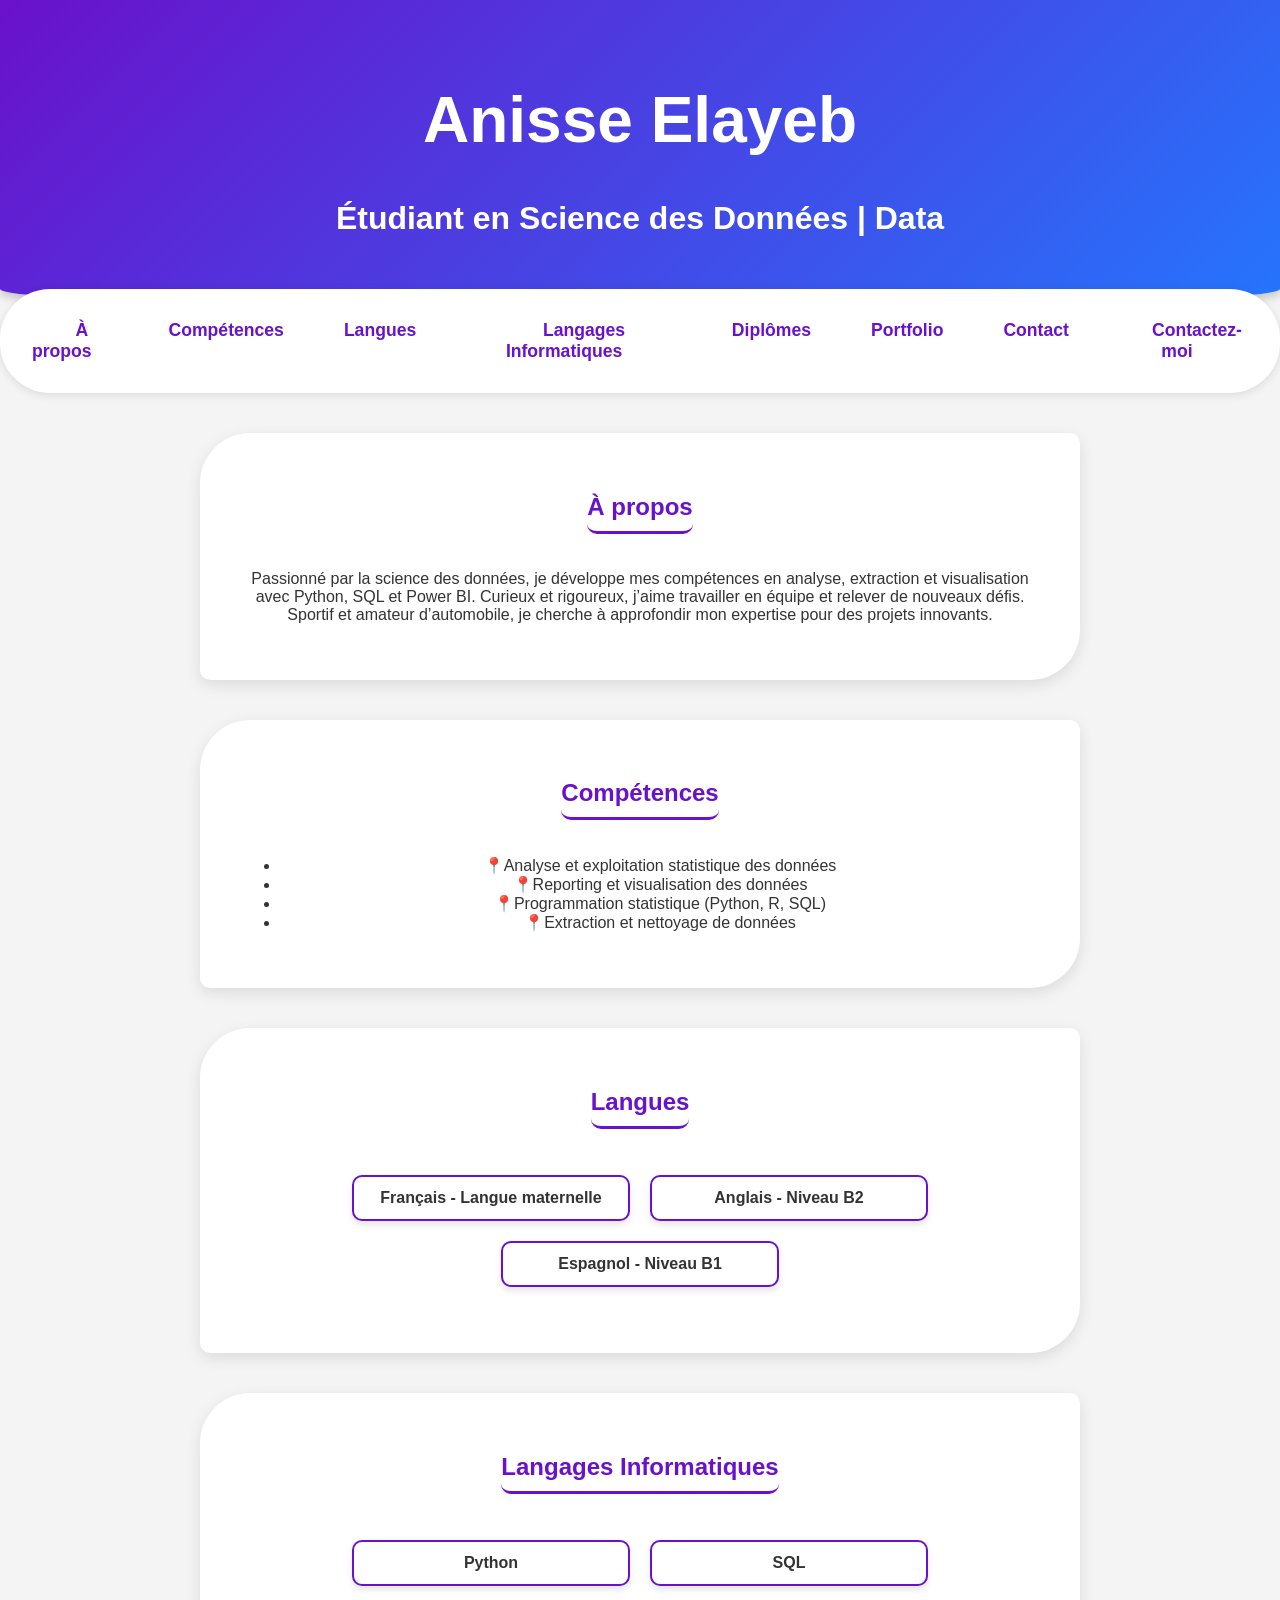
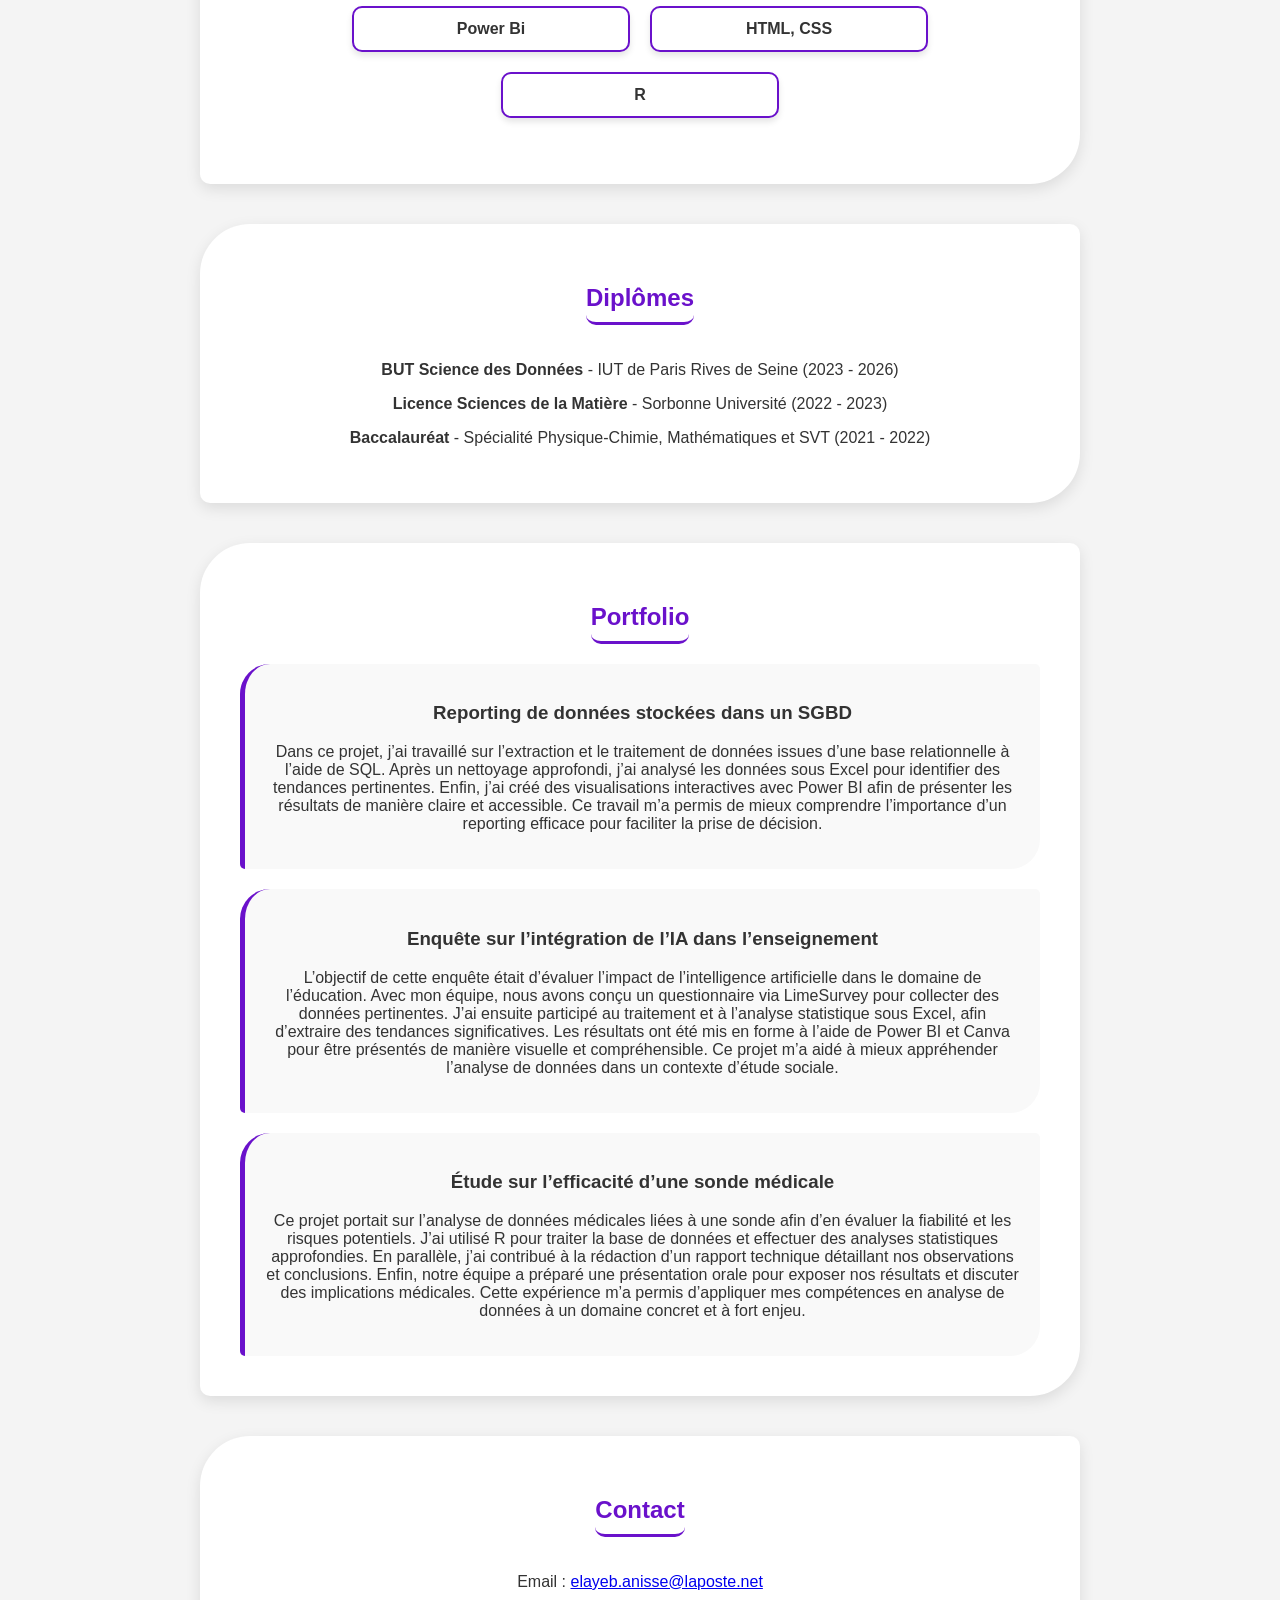
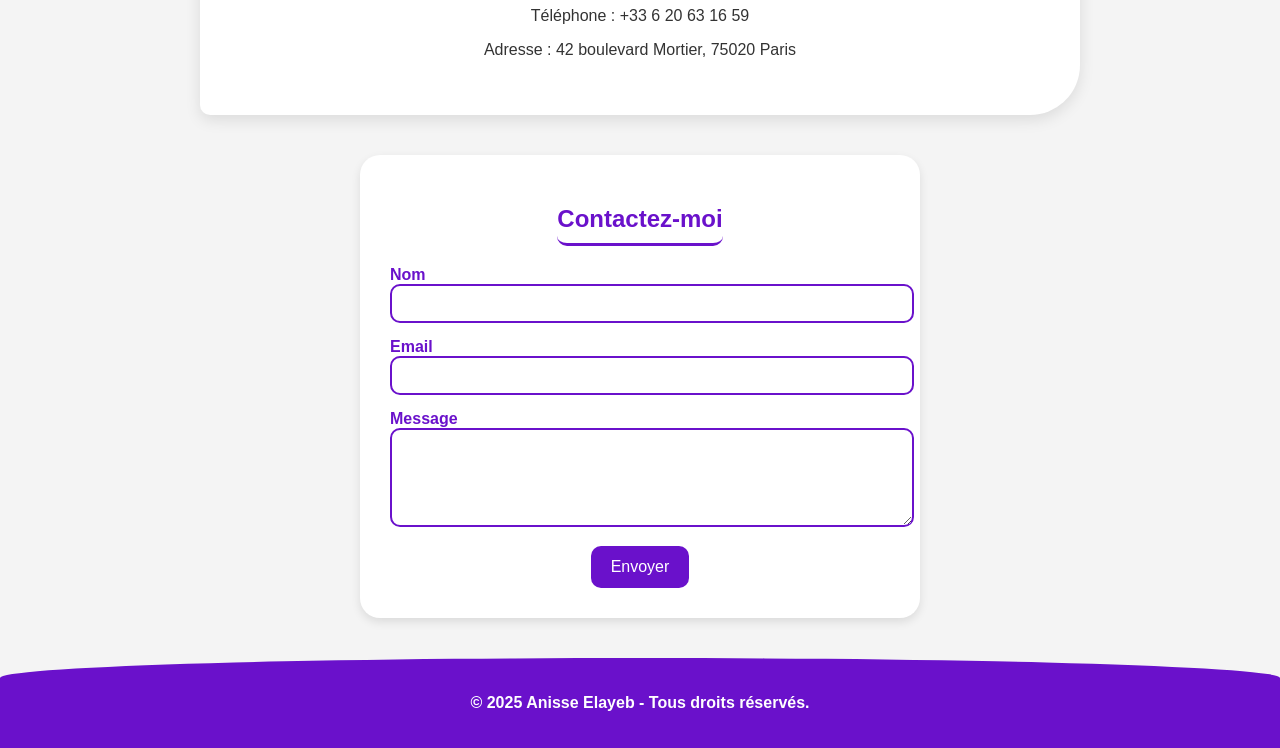
<file: index.html>
<!DOCTYPE html>
<html lang="fr">
<head>
    <meta charset="UTF-8">
    <meta name="viewport" content="width=device-width, initial-scale=1.0">
    <title>Mon E-Portfolio</title>
    <link rel="stylesheet" href="style_anisse.css">
</head>
<body>
    <header>
        <h1>Anisse Elayeb</h1>
        <p>Étudiant en Science des Données | Data</p>
    </header>
    
    <nav>
        <ul>
            <li><a href="#about">À propos</a></li>
            <li><a href="#skills">Compétences</a></li>
            <li><a href="#languages">Langues</a></li>
            <li><a href="#programming-languages">Langages Informatiques</a></li>
            <li><a href="#education">Diplômes</a></li>
            <li><a href="#portfolio">Portfolio</a></li>
            <li><a href="#contact">Contact</a></li>
            <li><a href="#contact-form">Contactez-moi</a></li>
        </ul>
    </nav>

    <section id="about" class="section">
        <h2>À propos</h2>
        <p>Passionné par la science des données, je développe mes compétences en analyse, extraction et visualisation avec Python, SQL et Power BI. Curieux et rigoureux, j’aime travailler en équipe et relever de nouveaux défis. Sportif et amateur d’automobile, je cherche à approfondir mon expertise pour des projets innovants.</p>
    </section>

    <section id="skills" class="section">
        <h2>Compétences</h2>
        <ul>
            <li>📍Analyse et exploitation statistique des données</li>
            <li>📍Reporting et visualisation des données</li>
            <li>📍Programmation statistique (Python, R, SQL)</li>
            <li>📍Extraction et nettoyage de données</li>
        </ul>
    </section>

    <section id="languages" class="section">
        <h2>Langues</h2>
        <ul>
            <li>Français - Langue maternelle</li>
            <li>Anglais - Niveau B2</li>
            <li>Espagnol - Niveau B1</li>
        </ul>
    </section>

    <section id="programming-languages" class="section">
        <h2>Langages Informatiques</h2>
        <ul>
            <li>Python</li>
            <li>SQL</li>
            <li>Power Bi</li>
            <li>HTML, CSS</li>
            <li>R</li>
        </ul>
    </section>

    <section id="education" class="section">
        <h2>Diplômes</h2>
        <p><strong>BUT Science des Données</strong> - IUT de Paris Rives de Seine (2023 - 2026)</p>
        <p><strong>Licence Sciences de la Matière</strong> - Sorbonne Université (2022 - 2023)</p>
        <p><strong>Baccalauréat</strong> - Spécialité Physique-Chimie, Mathématiques et SVT (2021 - 2022)</p>
    </section>

    <section id="portfolio" class="section">
        <h2>Portfolio</h2>
        <div class="projects">
            <div class="project">
                <h3>Reporting de données stockées dans un SGBD</h3>
                <p>Dans ce projet, j’ai travaillé sur l’extraction et le traitement de données issues d’une base relationnelle à l’aide de SQL. Après un nettoyage approfondi, j’ai analysé les données sous Excel pour identifier des tendances pertinentes. Enfin, j’ai créé des visualisations interactives avec Power BI afin de présenter les résultats de manière claire et accessible. Ce travail m’a permis de mieux comprendre l’importance d’un reporting efficace pour faciliter la prise de décision.</p>
            </div>
            <div class="project">
                <h3>Enquête sur l’intégration de l’IA dans l’enseignement</h3>
                <p>L’objectif de cette enquête était d’évaluer l’impact de l’intelligence artificielle dans le domaine de l’éducation. Avec mon équipe, nous avons conçu un questionnaire via LimeSurvey pour collecter des données pertinentes. J’ai ensuite participé au traitement et à l’analyse statistique sous Excel, afin d’extraire des tendances significatives. Les résultats ont été mis en forme à l’aide de Power BI et Canva pour être présentés de manière visuelle et compréhensible. Ce projet m’a aidé à mieux appréhender l’analyse de données dans un contexte d’étude sociale.</p>
            </div>
            <div class="project">
                <h3>Étude sur l’efficacité d’une sonde médicale</h3>
                <p>Ce projet portait sur l’analyse de données médicales liées à une sonde afin d’en évaluer la fiabilité et les risques potentiels. J’ai utilisé R pour traiter la base de données et effectuer des analyses statistiques approfondies. En parallèle, j’ai contribué à la rédaction d’un rapport technique détaillant nos observations et conclusions. Enfin, notre équipe a préparé une présentation orale pour exposer nos résultats et discuter des implications médicales. Cette expérience m’a permis d’appliquer mes compétences en analyse de données à un domaine concret et à fort enjeu.</p>
            </div>
        </div>
    </section>

    <section id="contact" class="section">
        <h2>Contact</h2>
        <p>Email : <a href="mailto:elayeb.anisse@laposte.net">elayeb.anisse@laposte.net</a></p>
        <p>Téléphone : +33 6 20 63 16 59</p>
        <p>Adresse : 42 boulevard Mortier, 75020 Paris</p>
    </section>

    <section id="contact-form" class="section">
        <h2>Contactez-moi</h2>
        <form>
            <div class="form-group">
                <label for="name">Nom</label>
                <input type="text" id="name" name="name" required>
            </div>
            <div class="form-group">
                <label for="email">Email</label>
                <input type="email" id="email" name="email" required>
            </div>
            <div class="form-group">
                <label for="message">Message</label>
                <textarea id="message" name="message" rows="5" required></textarea>
            </div>
            <button type="submit">Envoyer</button>
        </form>
    </section>

    <footer>
        <p>&copy; 2025 Anisse Elayeb - Tous droits réservés.</p>
    </footer>
</body>
</html>
</file>
<file: style_anisse.css>
body {
    font-family: 'Poppins', sans-serif;
    margin: 0;
    padding: 0;
    background: #f4f4f4;
    color: #333;
    text-align: center;
}

/* En-tête */
header {
    background: linear-gradient(135deg, #6a11cb, #2575fc);
    color: white;
    padding: 40px;
    font-size: 2rem;
    font-weight: bold;
    box-shadow: 0px 4px 10px rgba(0, 0, 0, 0.2);
    border-bottom-left-radius: 50% 20px;
    border-bottom-right-radius: 50% 20px;
}

/* Barre de navigation */
nav {
    background: #ffffff;
    padding: 15px;
    box-shadow: 0px 2px 10px rgba(0, 0, 0, 0.1);
    border-radius: 50px;
    display: inline-block;
    margin-top: -20px;
}

nav ul {
    list-style: none;
    padding: 0;
    display: flex;
    justify-content: center;
    gap: 20px;
}

nav a {
    text-decoration: none;
    color: #6a11cb;
    padding: 10px 20px;
    font-size: 1.1rem;
    font-weight: bold;
    transition: 0.3s;
    border-radius: 50px;
}

nav a:hover {
    background: #6a11cb;
    color: white;
    box-shadow: 0px 4px 8px rgba(106, 17, 203, 0.3);
}

/* Sections */
.section {
    background: white;
    margin: 40px auto;
    padding: 40px;
    max-width: 800px;
    border-radius: 50px 10px;
    box-shadow: 0px 5px 15px rgba(0, 0, 0, 0.1);
}

h2 {
    color: #6a11cb;
    border-bottom: 3px solid #6a11cb;
    padding-bottom: 10px;
    border-radius: 10px;
    display: inline-block;
}

/* Langues & Langages Informatiques */
#languages ul, #programming-languages ul {
    list-style: none;
    padding: 0;
    display: flex;
    flex-wrap: wrap;
    justify-content: center;
}

#languages li, #programming-languages li {
    background: #ffffff;
    border: 2px solid #6a11cb;
    padding: 12px;
    margin: 10px;
    border-radius: 10px;
    font-weight: bold;
    width: 250px;
    text-align: center;
    box-shadow: 0px 4px 6px rgba(0, 0, 0, 0.1);
}

/* Projets Universitaires */
.projects {
    display: flex;
    flex-direction: column;
    gap: 20px;
}

.project {
    background: #f9f9f9;
    padding: 20px;
    border-left: 5px solid #6a11cb;
    transition: transform 0.3s;
    border-radius: 30px 5px;
}

.project:hover {
    transform: translateX(10px);
    background: #6a11cb;
    color: white;
}

/* Formulaire de contact */
#contact-form {
    max-width: 500px;
    margin: auto;
    background: #ffffff;
    padding: 30px;
    border-radius: 20px;
    box-shadow: 0px 4px 10px rgba(0, 0, 0, 0.1);
}

.form-group {
    margin-bottom: 15px;
    text-align: left;
}

label {
    font-weight: bold;
    color: #6a11cb;
}

input, textarea {
    width: 100%;
    padding: 10px;
    border: 2px solid #6a11cb;
    border-radius: 10px;
    transition: border 0.3s ease-in-out;
}

input:focus, textarea:focus {
    border: 2px solid #2575fc;
}

button {
    background-color: #6a11cb;
    color: white;
    border: none;
    padding: 12px 20px;
    font-size: 1rem;
    cursor: pointer;
    border-radius: 10px;
    transition: background-color 0.3s ease-in-out;
}

button:hover {
    background-color: #2575fc;
}

/* Pied de page */
footer {
    background: #6a11cb;
    color: white;
    padding: 20px;
    margin-top: 40px;
    font-weight: bold;
    border-top-left-radius: 50% 20px;
    border-top-right-radius: 50% 20px;
}
</file>
